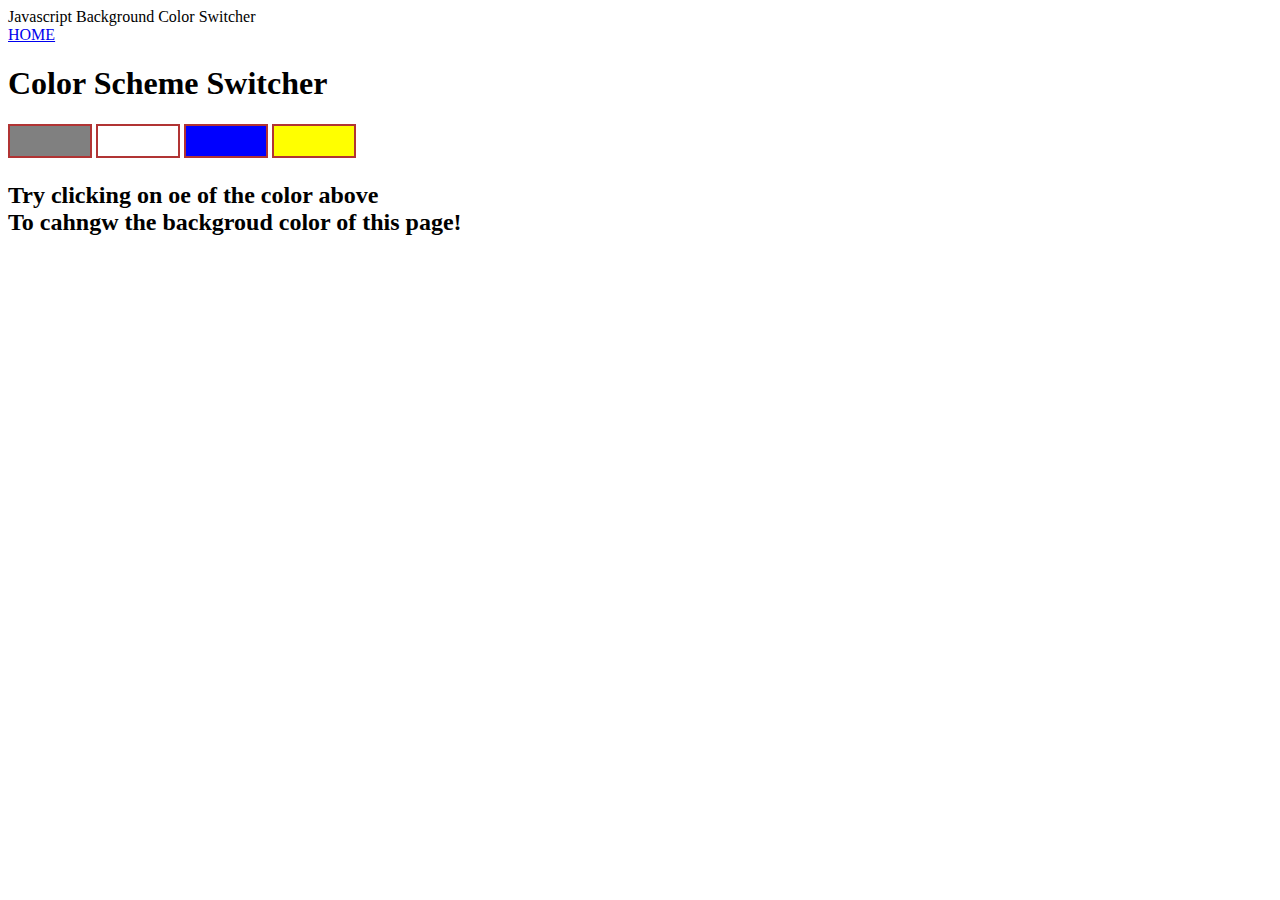
<file: index.html>
<!DOCTYPE html>
<html lang="en">
<head>
    <meta charset="UTF-8">
    <meta name="viewport" content="width=device-width, initial-scale=1.0">
    <link rel="stylesheet" href="style.css" />
    <!-- <link rel="stylesheet" href="../style.css" /> -->
    <tital>Javascript Background Color Switcher</tital>
    </head>
    <body>
        <nav>
            <a href="/" aria-current="page">HOME</a>
        </nav>
        <div class="canvas">
            <h1>Color Scheme Switcher</h1>
            <span class="button" id="grey"></span>
            <span class="button" id="white"></span>
            <span class="button" id="blue"></span>
            <span class="button" id="yellow"></span>
            <h2>Try clicking on oe of the color above <span>To cahngw the backgroud color of this page!</span>
            </h2>
        </div>
        <script src="1.js"></script>

</body>
    
    
    <title>Document</title>
</head>
<body>
    
</body>
</html>
</file>
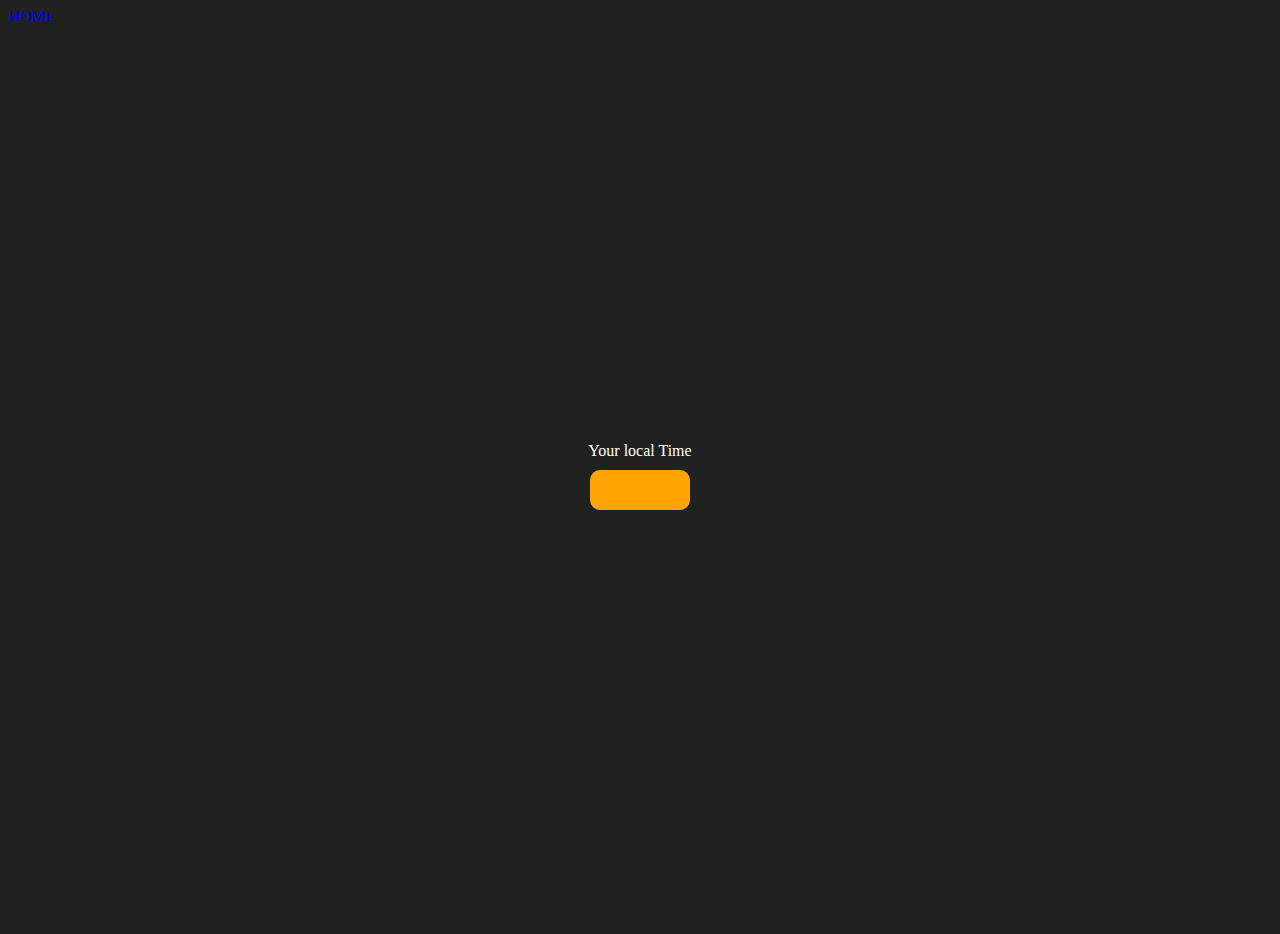
<file: index3.html>
<!DOCTYPE html>
<html lang="en">
<head>
    <meta charset="UTF-8">
    <meta name="viewport" content="width=device-width, initial-scale=1.0">
    <link rel="stylesheet" href="style1.css" />
    <title>Digi-Clock</title>
</head>
<body>
    <nav>
        <a href="/">HOME</a>
    </nav>
    <div class="center">
        <div id="banner"><span>Your local Time</span></div>
        <div id="clock"></div>
    </div>
    <script src="3.js"></script>
</body>
</html>
</file>
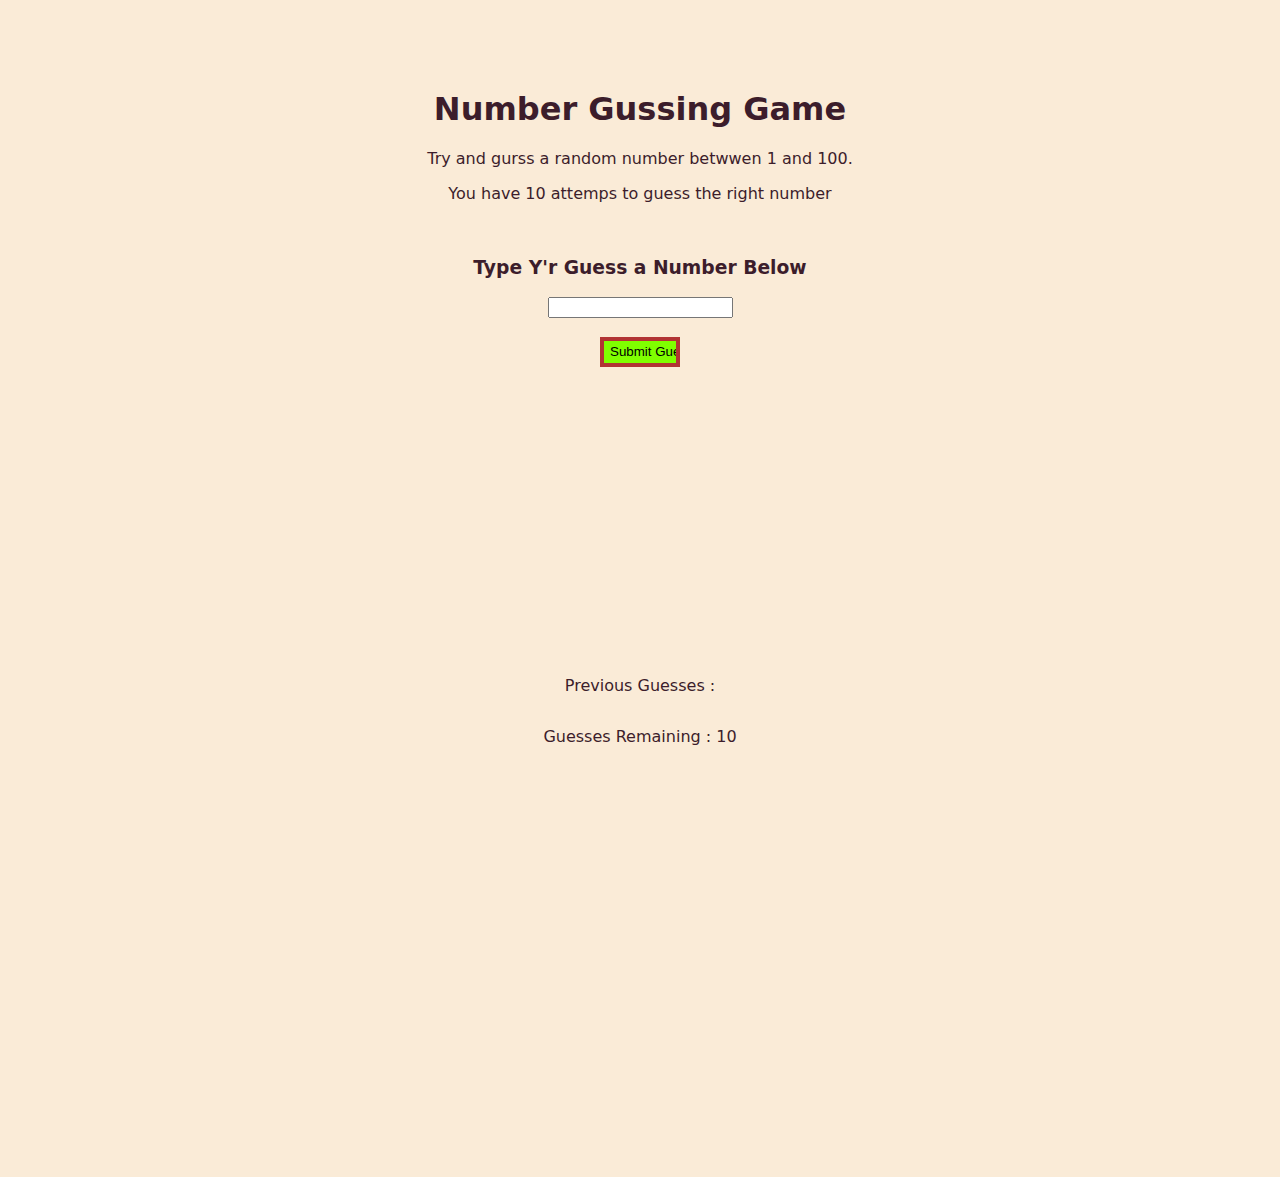
<file: index4.html>
<!DOCTYPE html>
<html lang="en">
<head>
    <meta charset="UTF-8">
    <meta name="viewport" content="width=device-width, initial-scale=1.0">
    <link rel="stylesheet" href="style4.css" />
   
    <title>Guess number</title>
</head>
<body>
    <div id="wrapper"></div>
    <h1>Number Gussing Game</h1>
    <p>Try and gurss a random number betwwen 1 and 100.</p>
    <p>You have 10 attemps to guess the right number</p>
    <br>
    <form class="form">
        <lable1 for="guessField" id="guess"><h3>Type Y'r Guess a Number Below</h3></lable1>
        <input type="text" id="guessField" class="guessField"><br><br>
        <input type="submit" id="subt" value="Submit Guess" class="guesssubmit">

    </form>
    <div class="resultparas">
        <p>Previous Guesses : <span class="guesses"></span></p>
        <p>Guesses Remaining : <span class="lastresult">10</span></p>
            <p class="loworhi"></p>
    </div>
    <script src="4.js"></script>
</body>
</html>
</file>
<file: style.css>
html {
    margin: 0;
  }
  
  span {
    display: block;
    
  }
  .container {
    margin: 100px auto 100px;
    width: 80%;
    text-align: center;
    background-color: antiquewhite;
  }
  
  .button {
    width: 80px;
    height: 30px;
    border: solid rgb(177, 52, 52) 2px;
    display: inline-block;
  }
  
  #grey {
    background: grey;
  }
  
  #white {
    background: white;
  }
  #blue {
    background: blue;
  }
  #yellow {
    background: yellow;
  }
</file>
<file: style1.css>
body{
    background-color: #212121;
    color : #fff;
}
.center{
    display: flex;
    height : 100vh;
    justify-content: center;
    align-items: center;
    flex-direction: column;
}
#clock{

    font-size: 40px;
    background-color: orange;
    padding: 20px 50px;
    margin-top : 10px;
    border-radius: 10px;
}
</file>
<file: style4.css>
body{
    
    color : #3c1d2b;
    font-family:system-ui, -apple-system, BlinkMacSystemFont, 'Segoe UI', Roboto, Oxygen, Ubuntu, Cantarell, 'Open Sans', 'Helvetica Neue', sans-serif;
    font-size: medium;
    margin: 90px auto 90px;
    width: 80%;
    text-align: center;
    background-color: antiquewhite;
}

.resultparas{
    display: flex;
    height : 80vh;
    justify-content: center;
    align-items: center;
    flex-direction: column;

}
#subt{
    width: 80px;
    height: 30px;
    border: solid rgb(177, 52, 52) 2px;
    display: inline-block;
    background-color: chartreuse;
    border-width: 0.3rem;
  }
</file>
